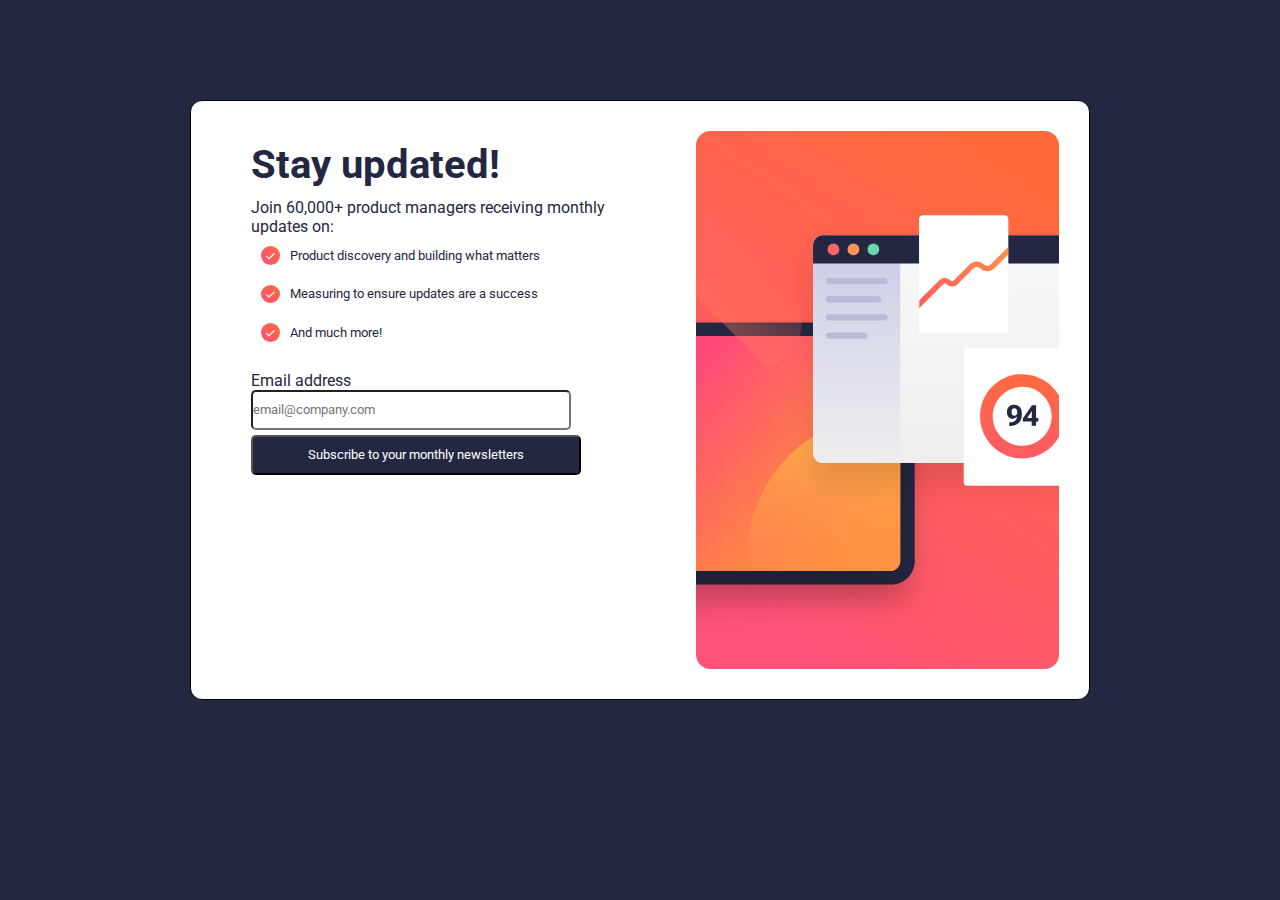
<file: index.html>
<!DOCTYPE html>
<html lang="en">
  <head>
    <meta charset="UTF-8" />
    <meta name="viewport" content="width=device-width, initial-scale=1.0" />
    <title>Newsletters</title>
    <link rel="preconnect" href="https://fonts.googleapis.com" />
    <link rel="preconnect" href="https://fonts.gstatic.com" crossorigin />
    <link
      href="https://fonts.googleapis.com/css2?family=Roboto:wght@700&display=swap"
      rel="stylesheet"
    />
    <link rel="stylesheet" href="style.css" />
  </head>
  <body>
   <div class="container">
     <div class="form">
    <h1>Stay updated!</h1>

    <p>Join 60,000+ product managers receiving monthly updates on:</p>
  

  
    <div class="item">
      
      <img
        controls
        class="input_field"
        src="assets/images/icon-success.svg"
        alt=""
      />
      Product discovery and building what matters
    
  </div>

  <div class="item">
    
      <img
        controls
        class="input_field"
        src="assets/images/icon-success.svg"
        alt=""
      />
      Measuring to ensure updates are a success
    
  </div>
  <div class="item">
    
      <img
        controls
        class="input_field"
        src="assets/images/icon-success.svg"
        alt=""
      />And much more!
    
  </div>
  <br>
  <div>
    
      <label class=" lable" for="email">Email address</label><br>
      <input class="email" type="email" placeholder="email@company.com" /><br>
      

   <button>Subscribe to your monthly newsletters</button>
</div>
</div>
    <img
      class="img"
      src="assets/images/illustration-sign-up-desktop.svg"
      alt=""
    />
    
   
  </div>
</div>
  </body>
</html>
</file>
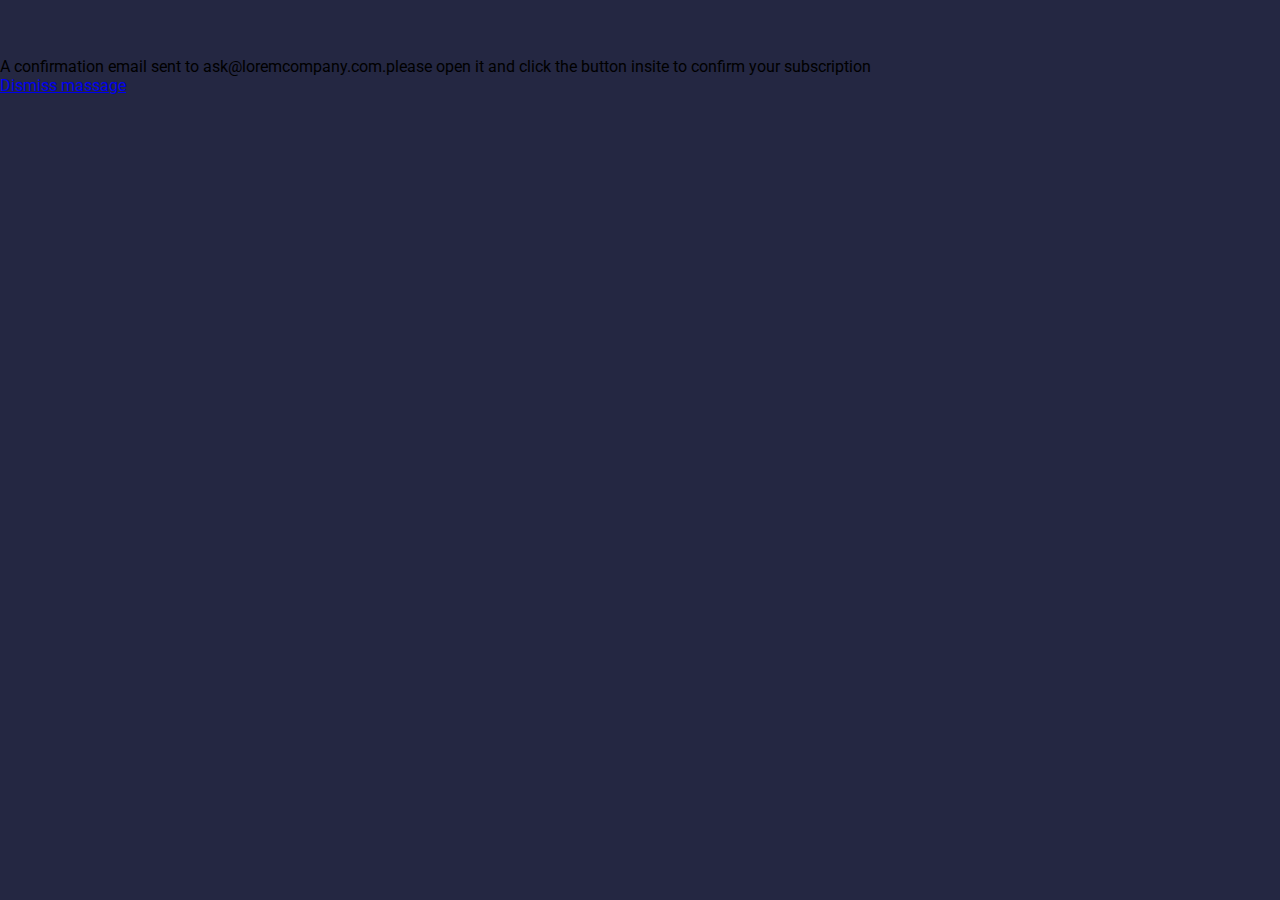
<file: thanks.html>
<!DOCTYPE html>
<html lang="en">
  <head>
    <meta charset="UTF-8" />
    <meta name="viewport" content="width=device-width, initial-scale=1.0" />
    <title>thanks for subscribing</title>
    <link rel="preconnect" href="https://fonts.googleapis.com" />
    <link rel="preconnect" href="https://fonts.gstatic.com" crossorigin />
    <link
      href="https://fonts.googleapis.com/css2?family=Roboto:wght@700&display=swap"
      rel="stylesheet"
    />
    <link rel="stylesheet" href="style.css" />
  </head>
  <body>
    <div>
      <h1>Thanks for subscribing!</h1>
      <p>
        A confirmation email sent to ask@loremcompany.com.please open it and
        click the button insite to confirm your subscription
      </p>
      <a href="index.html"> Dismiss massage</a>
    </div>
  </body>
</html>
</file>
<file: style.css>
*{
    margin: 0px;
    padding: 0px;
    font-family: "Roboto", sans-serif;
    box-sizing: border-box;
}
body{
    background-color: hsl(234, 29%, 20%);
}
.container{
    width: 900px;
    height: 600px;
    margin: auto ;
    margin-top: 100px;
    margin-bottom: 100px;

border: 1px solid;
border-radius: 12px;
    padding: 20px;
    display: flex;
    gap: 10px;
    background-color: white;
    box-sizing: border-box;
    
   
}
.item{
    font-size: smaller;
display: flex;
align-items: center;

}

.form{
    color:hsl(234, 29%, 20%) ;
    padding: 20px 40px ;
    margin-bottom: 10px;
}


h1{
    
    font-size: 40px;
    margin-bottom: 10px;
    color:hsl(234, 29%, 20%) ;
}

.input_field{
    width: 10%;
    height: 10%;
   
  
    
}

.email{
   width: 320px;
   height: 40px;
   border-radius: 5px;
   margin-bottom: 5px;

   font-family: "Roboto";

    

}
.lable{
    font-family: "Roboto";
}
button{
  
    width: 330px;
    height: 40px;
    border-radius: 5px;
    font-family: "Roboto";
    background-color: hsl(234, 29%, 20%);
    color: white;
    text-align: center;
}

img{
    width: 400px;
    padding: 10px;
    
}
</file>
